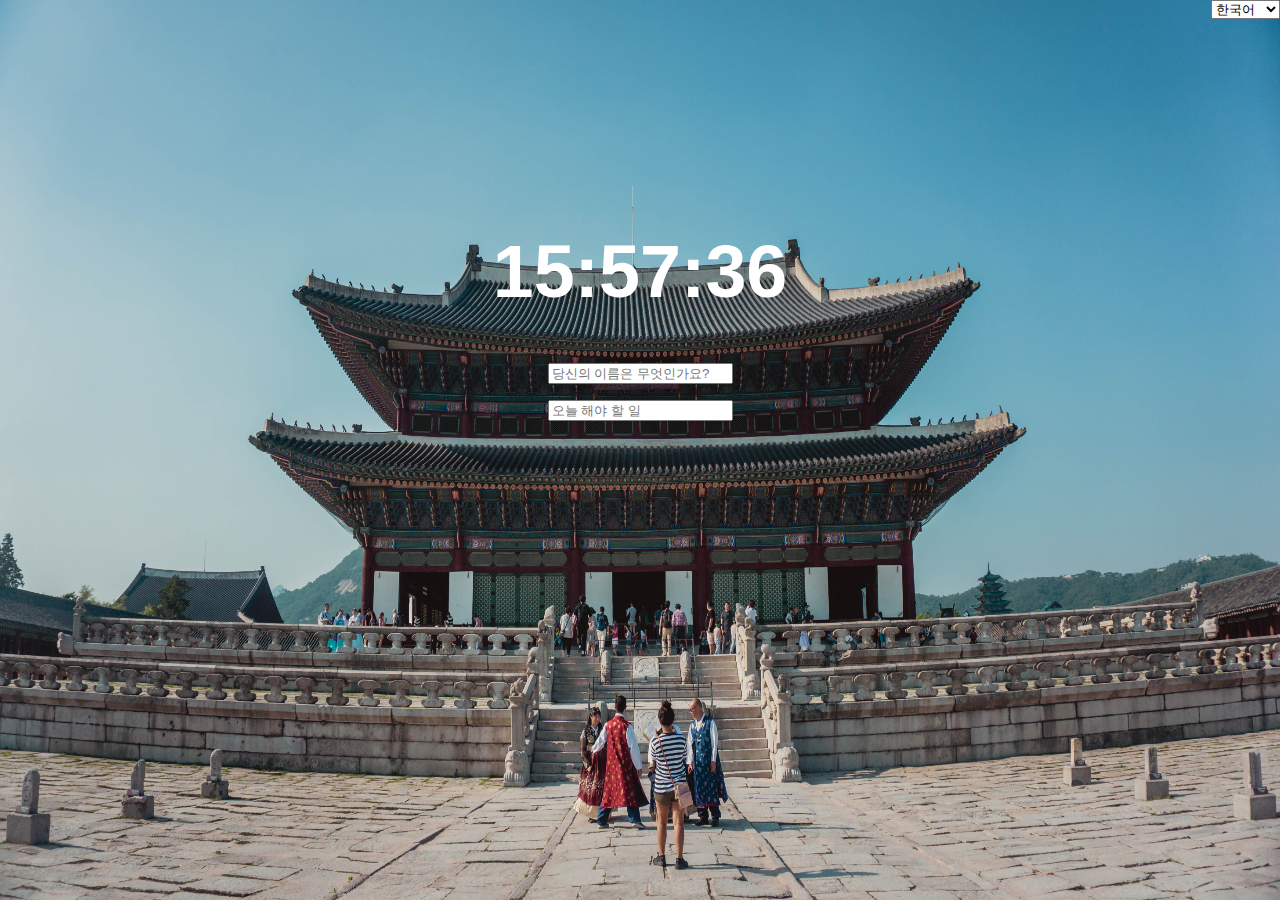
<file: index.html>
<!DOCTYPE html>
<html>

  <head>
  <title>momentum</title>
  <meta charset = "utf-8" />
  <link rel="stylesheet" href= "style.css" />
  </head>

  <body>
  <div id="header-box">
    <form action=" ">
      <span class = "js-weather"></span>
      <select name="언어" id = "language-change" onchange = "location = this.value;">
        <option value="index.html">한국어</option>
        <option value="Japanese.html">日本語</option>
        <option value="English.html">English</option>
        <option value="Spanish.html">español</option>
        <option value="France.html">français</option>
      </select>
    </form>
  </div>
   
   <div id = "center">
    <div class = "js-clock">
        <h1></h1>
    </div>
     <form class = "js-form form">
       <input type="text" placeholder="당신의 이름은 무엇인가요?"/>
     </form>
     <h4 class = "js-greetings greetings"></h4>
     <form class = "js-toDoForm">
        <input type="text" placeholder="오늘 해야 할 일" />
     </form>
     <ul>
     <li class = "js-toDoList">
     </li>
    </ul>
  </div>
  
    <script src="clock.js"></script>
    <script src="Korea-greeting.js"></script>
    <script src="todo.js"></script>
    <script src="Korea-bg.js"></script>
    <script src="weather.js"></script>
  </body>
</file>
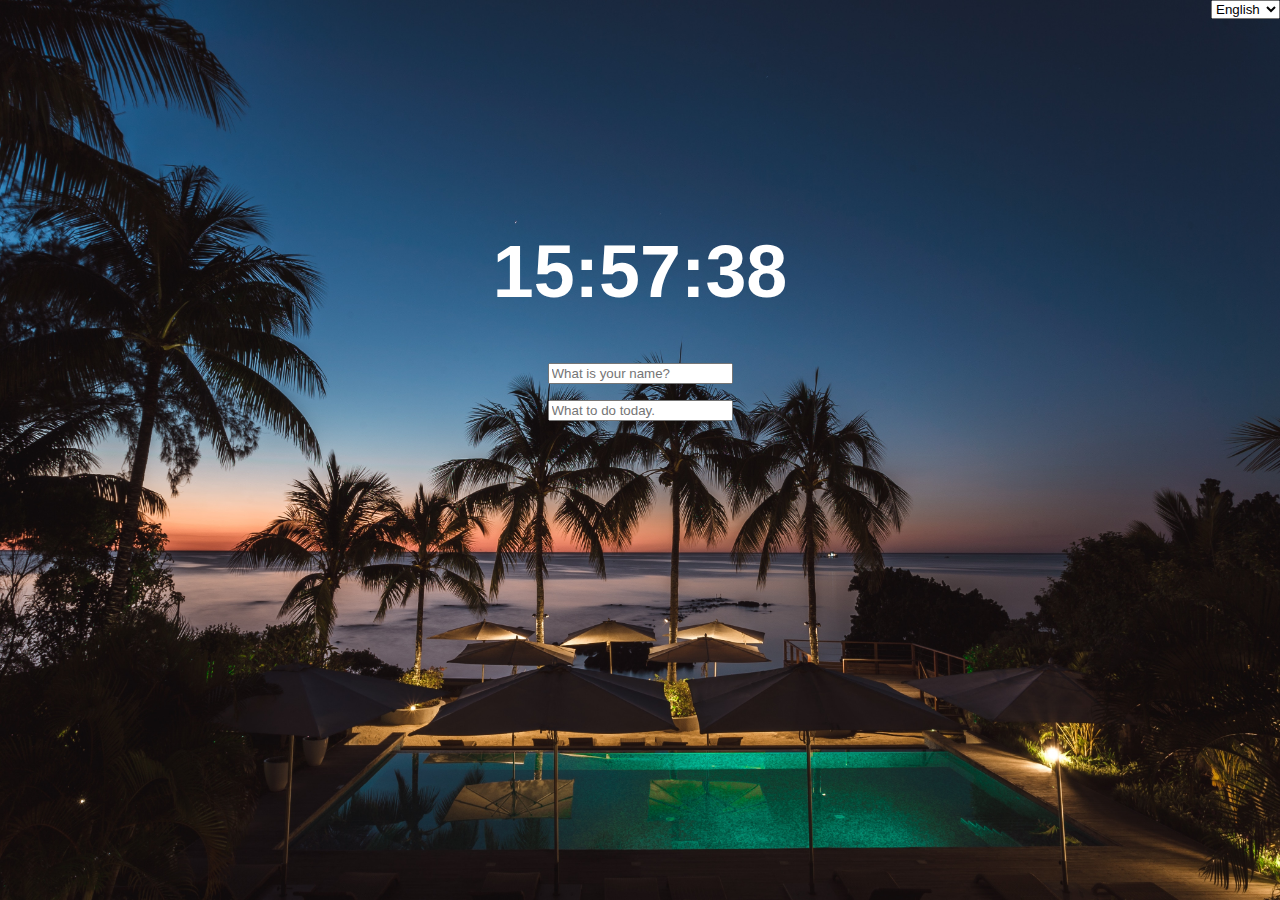
<file: English.html>
<!DOCTYPE html>
<html>

  <head>
  <title>momentum</title>
  <meta charset = "utf-8" />
  <link rel="stylesheet" href= "style.css" />
  </head>

  <body>
  <div id="header-box">

    <form action=" ">
      <span class = "js-weather"></span>
      <select name="언어" id = "language-change" onchange = "location = this.value;">
        <option value="English.html">English</option>
        <option value="index.html">한국어</option>
        <option value="Japanese.html">日本語</option>
        <option value="Spanish.html">español</option>
        <option value="France.html">français</option>
      </select>
    </form>
  </div>
   
   <div id = "center">
    <div class = "js-clock">
        <h1></h1>
    </div>
     <form class = "js-form form">
       <input type="text" placeholder="What is your name?" />
     </form>
     <h4 class = "js-greetings greetings"></h4>
     <form class = "js-toDoForm">
        <input type="text" placeholder="What to do today." />
     </form>
     <ul>
     <li class = "js-toDoList">
     </li>
    </ul>
  </div>
          
    <script src="clock.js"></script>
    <script src="English-greeting.js"></script>
    <script src="todo.js"></script>
    <script src="English-bg.js"></script>
    <script src="weather.js"></script>
  </body>
</file>
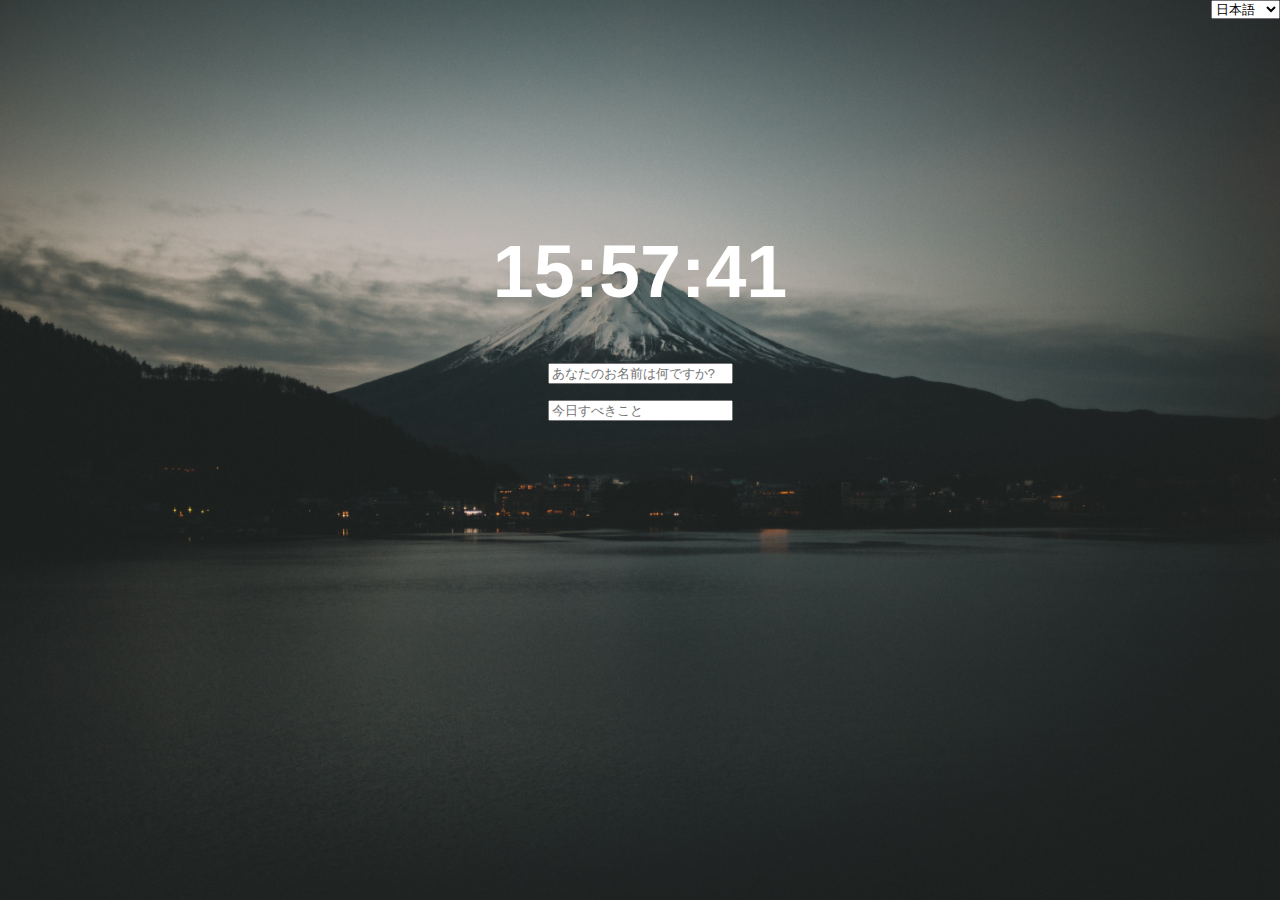
<file: Japanese.html>
<!DOCTYPE html>
<html>

  <head>
  <title>momentum</title>
  <meta charset = "utf-8" />
  <link rel="stylesheet" href= "style.css" />
  </head>

  <body>
  <div id="header-box">

    <form action=" ">
      <span class = "js-weather"></span>
      <select name="언어" id = "language-change" onchange = "location = this.value;">
        <option value="Japanese.html">日本語</option>
        <option value="Korea.html">한국어</option>
        <option value="English.html">English</option>
        <option value="Spanish.html">español</option>
        <option value="France.html">français</option>
      </select>
    </form>
  </div>
   
   <div id = "center">
    <div class = "js-clock">
        <h1></h1>
    </div>
     <form class = "js-form form">
       <input type="text" placeholder="あなたのお名前は何ですか?" />
     </form>
     <h4 class = "js-greetings greetings"></h4>
     <form class = "js-toDoForm">
        <input type="text" placeholder="今日すべきこと" />
     </form>
     <ul>
     <li class = "js-toDoList">
     </li>
    </ul>
  </div>
          
    <script src="clock.js"></script>
    <script src="Japan-greeting.js"></script>
    <script src="todo.js"></script>
    <script src="Japan-bg.js"></script>
    <script src="weather.js"></script>
  </body>
</file>
<file: style.css>
body {
  margin : 0;
  color: white;
  animation: fadeIn 1s ease-in-out forwards;
  animation-delay: 0.5s;
}
ul {
  padding: 0;
}
ul li button {
  margin-bottom : 10px;
}

.form,
.greetings {
  display: none;
}
.showing {
  display: block;
}
@keyframes fadeIn {
  from {
    opacity: 0;
  }
  to {
    opacity: 1;
  }
}
#header-box {
  width: 100%;
  height: 180px;
}
.bgImage {
  position: absolute;
  top: 0;
  left: 0;
  width: 100%;
  height: 100%;
  z-index: -1;
  animation: fadeIn 0.1s  linear;
}
#center {
  width: 100%;
  top: 50%;
  text-align: center;
  font-size: 2em;
}
li {
  list-style : none;
}
#language-change {
    float: right;
}
 span {
  font-size: 60%;
  text-align: center;
}
h1 {
  font-size: 230%;
  font-family: sans-serif;
  height: 70px; 
}
.js-weather {
  float: left;
  font-size: 90%;
}
h4 {
  height: 10px;
}
</file>
